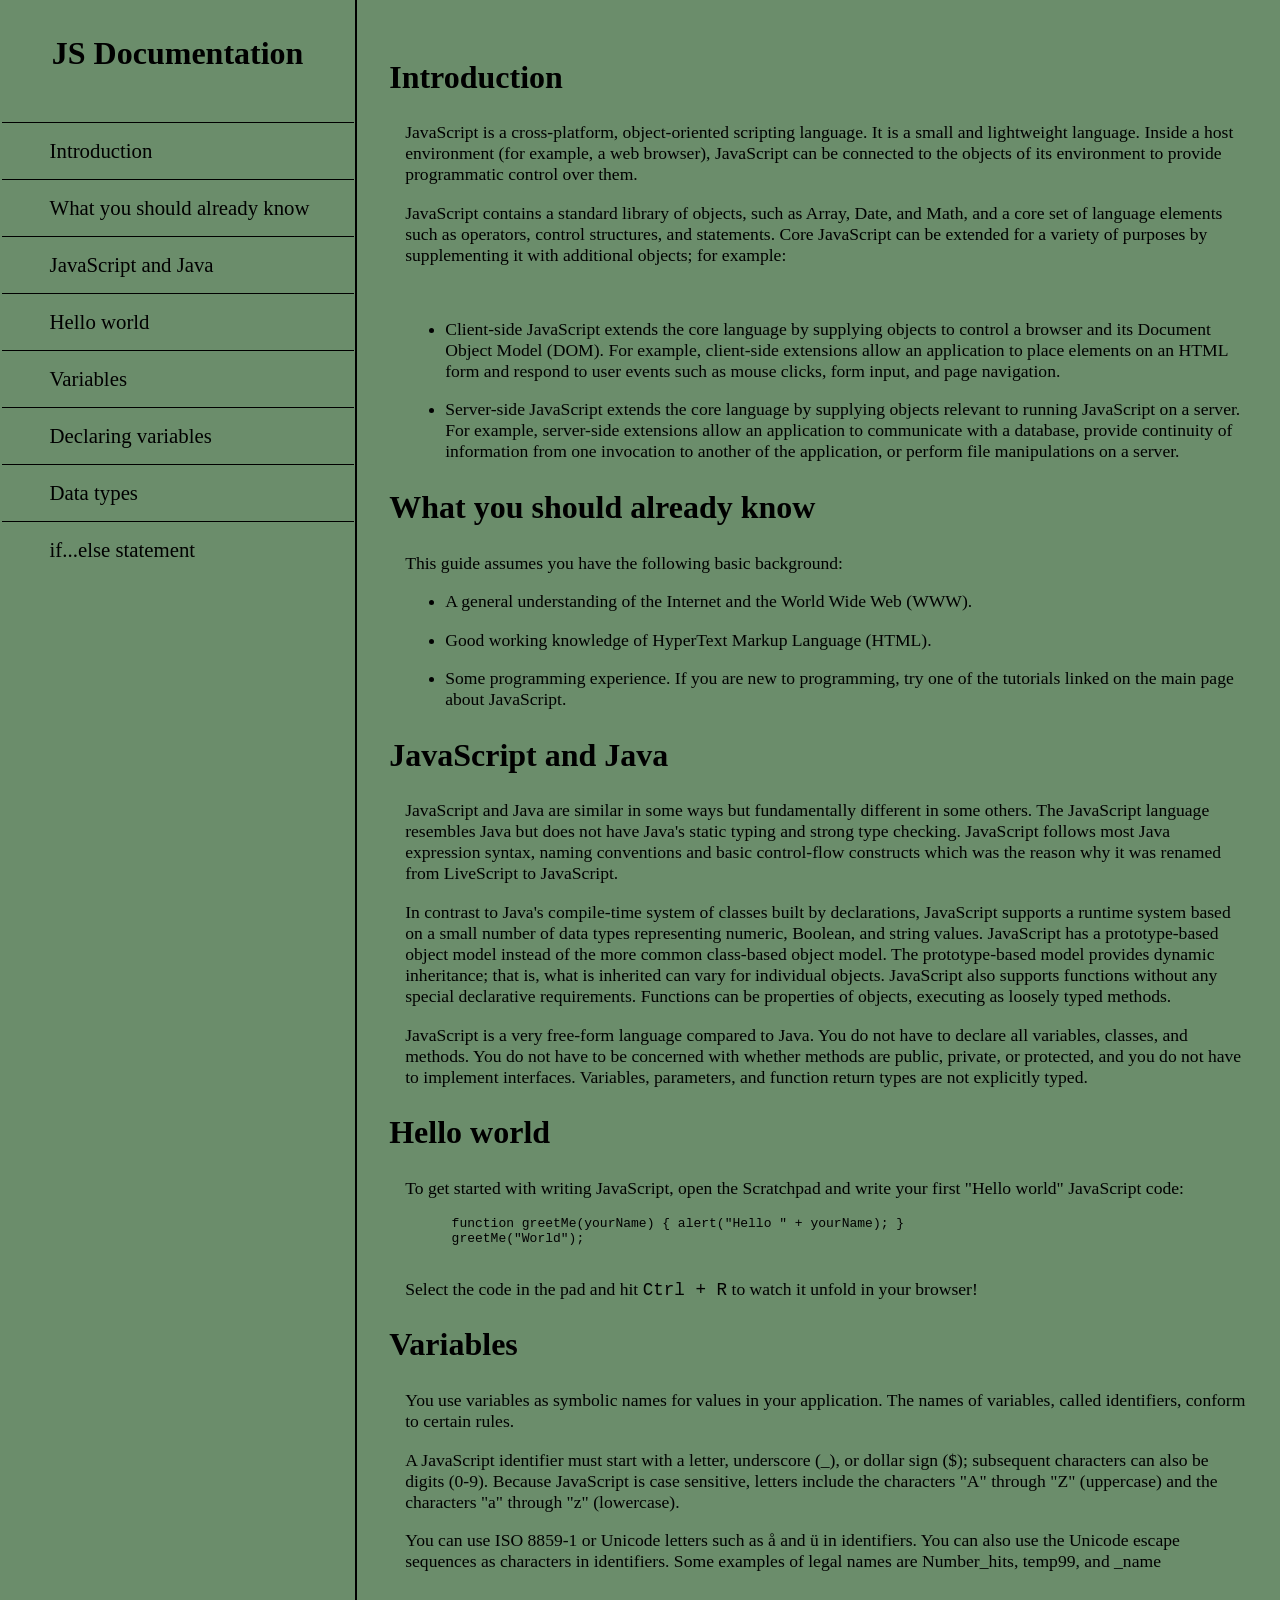
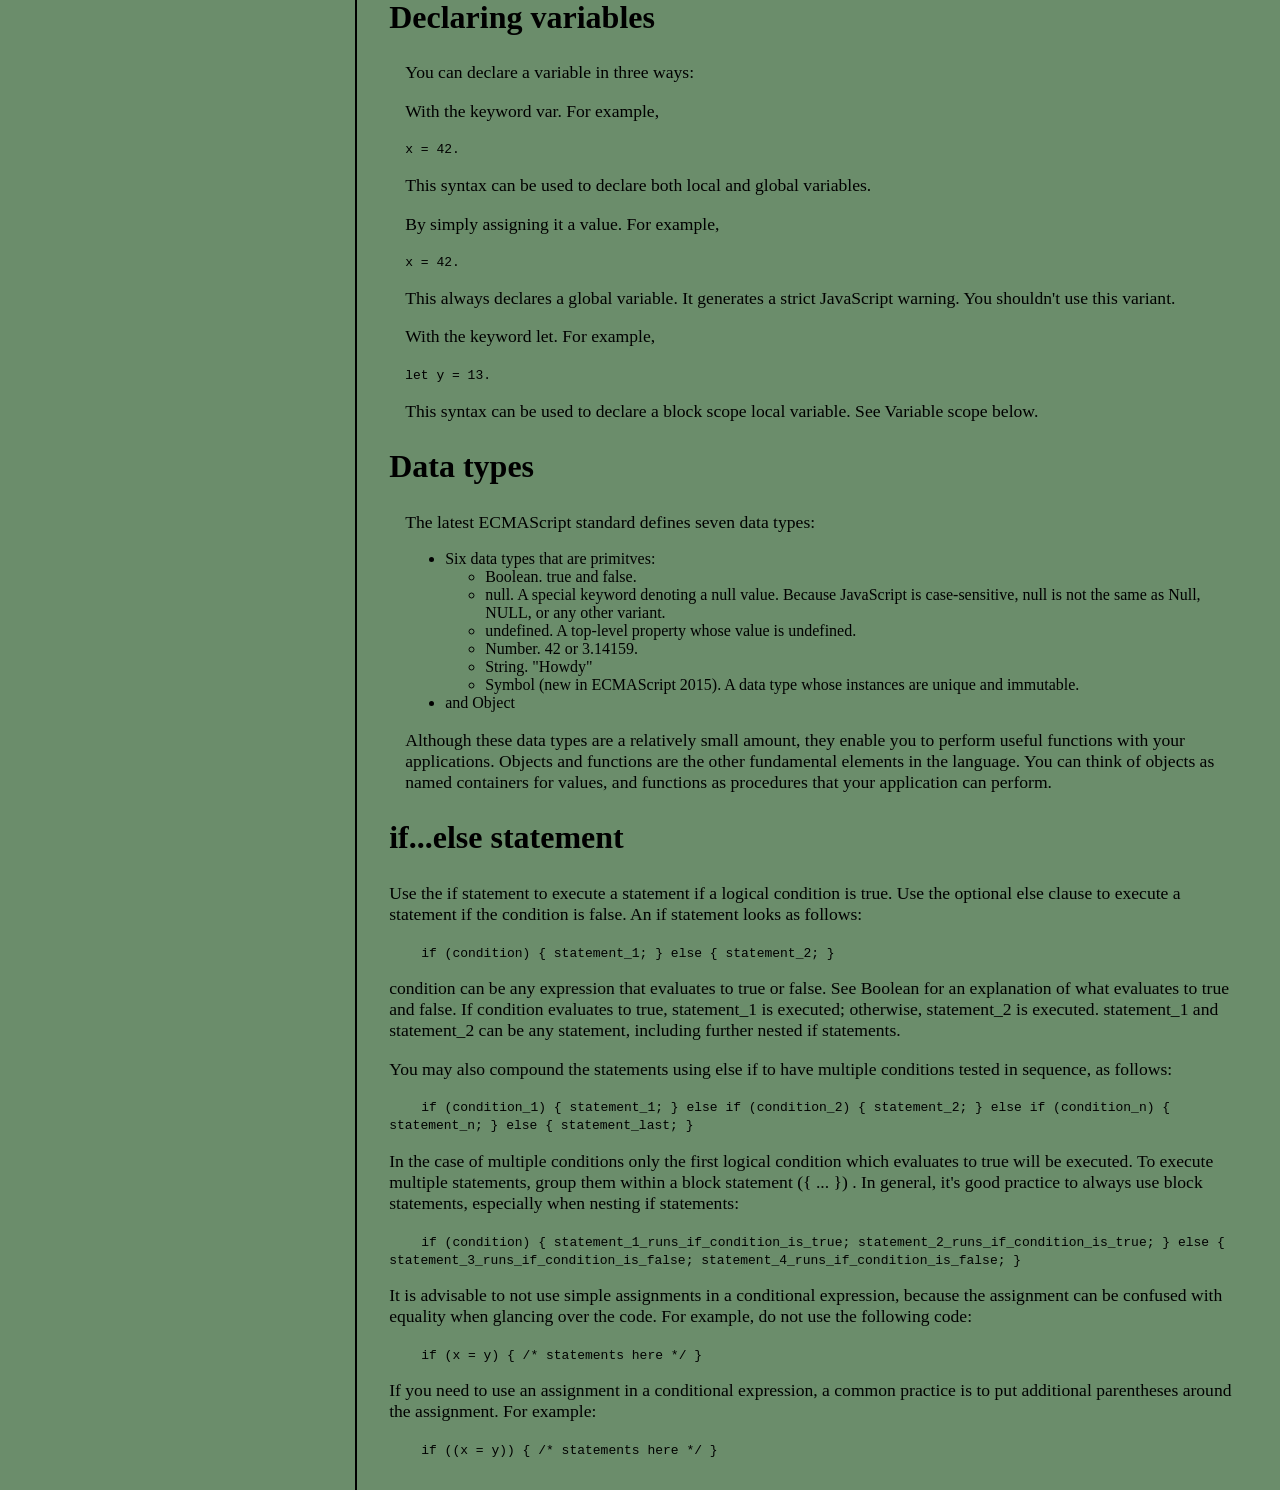
<file: Documentantion page/index.html>
<!DOCTYPE html>
<html lang="en">
<head>
    <link rel="stylesheet" href="style.css">
    <meta charset="UTF-8">
    <meta name="viewport" content="width=device-width, initial-scale=1.0">
    <title>Document</title>
</head>
<body>

    <nav id="navbar" class="nav">
        <div class="nav-bar">    
            <header><h1>JS Documentation</h1></header>
            <ul>
                <li><a class="nav-link" href="#Introduction">Introduction</a></li>
                <li><a class="nav-link" href="#What_you_should_already_know">What you should already know</a></li>
                <li><a class="nav-link" href="#JavaScript_and_Java">JavaScript and Java</a></li>
                <li><a class="nav-link" href="#Hello_world">Hello world</a></li>
                <li><a class="nav-link" href="#Variables">Variables</a></li>
                <li><a class="nav-link" href="#Declaring_variables">Declaring variables</a></li>
                <li><a class="nav-link" href="#Data_types">Data types</a></li>
                <li><a class="nav-link" href="#If...else_statement">if...else statement</a></li>
            </ul>
        </div>
    </nav>

    <main class="main" id="main-doc">
        <section id="Introduction" class="main-section" >
            <header id="intro-header"><h1>Introduction</h1></header>
            <div class="main-p">
                <p>JavaScript is a cross-platform, object-oriented scripting language. It is a small and lightweight language. Inside a host environment (for example, a web browser), JavaScript can be connected to the objects of its environment to provide programmatic control over them.</p>
                <p>JavaScript contains a standard library of objects, such as Array, Date, and Math, and a core set of language elements such as operators, control structures, and statements. Core JavaScript can be extended for a variety of purposes by supplementing it with additional objects; for example:</p><br>
            </div>
                <ul>
                    <li><p>Client-side JavaScript extends the core language by supplying objects to control a browser and its Document Object Model (DOM). For example, client-side extensions allow an application to place elements on an HTML form and respond to user events such as mouse clicks, form input, and page navigation.</p>
                    </li>
                    <li><p>Server-side JavaScript extends the core language by supplying objects relevant to running JavaScript on a server. For example, server-side extensions allow an application to communicate with a database, provide continuity of information from one invocation to another of the application, or perform file manipulations on a server.</p>
                    </li>    
                </ul>
        </section>
        <section id="What_you_should_already_know" class="main-section">
            <header id="wysak-header"><h1>What you should already know</h1></header>
                <p class="main-p">This guide assumes you have the following basic background:</p>
                <ul>
                    <li><p>A general understanding of the Internet and the World Wide Web (WWW).</p></li>
                    <li><p>Good working knowledge of HyperText Markup Language (HTML).</p></li>
                    <li><p>Some programming experience. If you are new to programming, try one of the tutorials linked on the main page about JavaScript.</p></li>
                </ul>
        </section>
        <section id="JavaScript_and_Java" class="main-section">
            <header id="jsandjava-header"><h1>JavaScript and Java</h1></header>
            <div class="main-p">
                <p>JavaScript and Java are similar in some ways but fundamentally different in some others. The JavaScript language resembles Java but does not have Java's static typing and strong type checking. JavaScript follows most Java expression syntax, naming conventions and basic control-flow constructs which was the reason why it was renamed from LiveScript to JavaScript.</p>
                <p>In contrast to Java's compile-time system of classes built by declarations, JavaScript supports a runtime system based on a small number of data types representing numeric, Boolean, and string values. JavaScript has a prototype-based object model instead of the more common class-based object model. The prototype-based model provides dynamic inheritance; that is, what is inherited can vary for individual objects. JavaScript also supports functions without any special declarative requirements. Functions can be properties of objects, executing as loosely typed methods.</p>
                <p>JavaScript is a very free-form language compared to Java. You do not have to declare all variables, classes, and methods. You do not have to be concerned with whether methods are public, private, or protected, and you do not have to implement interfaces. Variables, parameters, and function return types are not explicitly typed.</p>
            </div>
        </section>
        <section id="Hello_world" class="main-section">
            <header id="hello-header"><h1>Hello world</h1></header>
                <p class="main-p">To get started with writing JavaScript, open the Scratchpad and write your first "Hello world" JavaScript code:</p>
                <pre>
        <code>function greetMe(yourName) { alert("Hello " + yourName); }
        greetMe("World");</code>
                </pre>
                <p class="main-p">Select the code in the pad and hit <kbd>Ctrl + R</kbd> to watch it unfold in your browser!</p>
        </section>
        <section id="Variables" class="main-section">
            <header id="variables-header"><h1>Variables</h1></header>
                <div class="main-p">
                    <p>You use variables as symbolic names for values in your application. The names of variables, called identifiers, conform to certain rules.</p>
                    <p>A JavaScript identifier must start with a letter, underscore (_), or dollar sign ($); subsequent characters can also be digits (0-9). Because JavaScript is case sensitive, letters include the characters "A" through "Z" (uppercase) and the characters "a" through "z" (lowercase).</p>
                    <p>You can use ISO 8859-1 or Unicode letters such as å and ü in identifiers. You can also use the Unicode escape sequences as characters in identifiers. Some examples of legal names are Number_hits, temp99, and _name</p>
                </div>
        </section>
        <section id="Declaring_variables" class="main-section">
            <header id="declaring-header"><h1>Declaring variables</h1></header>
                <div class="main-p declaring-code">
                    <p>You can declare a variable in three ways:</p>
                    <p>With the keyword var. For example,</p>
                    <code>x = 42.</code>
                    <p>This syntax can be used to declare both local and global variables.</p>
                    <p>By simply assigning it a value. For example,</p>
                    <code>x = 42.</code>
                    <p>This always declares a global variable. It generates a strict JavaScript warning. You shouldn't use this variant.</p>
                    <p>With the keyword let. For example,</p>
                    <code>let y = 13.</code>
                    <p>This syntax can be used to declare a block scope local variable. See Variable scope below.</p>
                </div>
        </section>
        <section id="Data_types" class="main-section">
            <header id="data-header"><h1>Data types</h1></header>
                <p class="main-p">The latest ECMAScript standard defines seven data types:</p>
                <ul>
                    <li>Six data types that are primitves:
                        <ul>
                            <div class="dtypes-li">    
                                <li>Boolean. true and false.</li>
                                <li>null. A special keyword denoting a null value. Because JavaScript is case-sensitive, null is not the same as Null, NULL, or any other variant.</li>
                                <li>undefined. A top-level property whose value is undefined.</li>
                                <li>Number. 42 or 3.14159.</li>
                                <li>String. "Howdy"</li>
                                <li>Symbol (new in ECMAScript 2015). A data type whose instances are unique and immutable.</li>
                            </div>
                        </ul>
                    </li>
                    <li>and Object</li>
                </ul>
                <p class="main-p">Although these data types are a relatively small amount, they enable you to perform useful functions with your applications. Objects and functions are the other fundamental elements in the language. You can think of objects as named containers for values, and functions as procedures that your application can perform.</p>
        </section>
        <section id="If...else_statement" class="main-section">
            <header id="if-header"><h1>if...else statement</h1></header>
                <div class="main=p main-code">
                    <p>Use the if statement to execute a statement if a logical condition is true. Use the optional else clause to execute a statement if the condition is false. An if statement looks as follows:</p>
                    <code>if (condition) { statement_1; } else { statement_2; }</code>
                    <p>condition can be any expression that evaluates to true or false. See Boolean for an explanation of what evaluates to true and false. If condition evaluates to true, statement_1 is executed; otherwise, statement_2 is executed. statement_1 and statement_2 can be any statement, including further nested if statements.</p>
                    <p>You may also compound the statements using else if to have multiple conditions tested in sequence, as follows:</p>
                    <code>if (condition_1) { statement_1; } else if (condition_2) { statement_2;
                    } else if (condition_n) { statement_n; } else { statement_last; }
                    </code>
                    <p>In the case of multiple conditions only the first logical condition which evaluates to true will be executed. To execute multiple statements, group them within a block statement ({ ... }) . In general, it's good practice to always use block statements, especially when nesting if statements:</p>
                    <code>if (condition) { statement_1_runs_if_condition_is_true;
                        statement_2_runs_if_condition_is_true; } else {
                        statement_3_runs_if_condition_is_false;
                        statement_4_runs_if_condition_is_false; }
                    </code>
                    <p>It is advisable to not use simple assignments in a conditional expression, because the assignment can be confused with equality when glancing over the code. For example, do not use the following code:</p>
                    <code>if (x = y) { /* statements here */ }</code>
                    <p>If you need to use an assignment in a conditional expression, a common practice is to put additional parentheses around the assignment. For example:</p>
                    <code>if ((x = y)) { /* statements here */ }</code>
                </div>
        </section>
    </main>
    
</body>
<script src="https://cdn.freecodecamp.org/testable-projects-fcc/v1/bundle.js"></script>
</html>
</file>
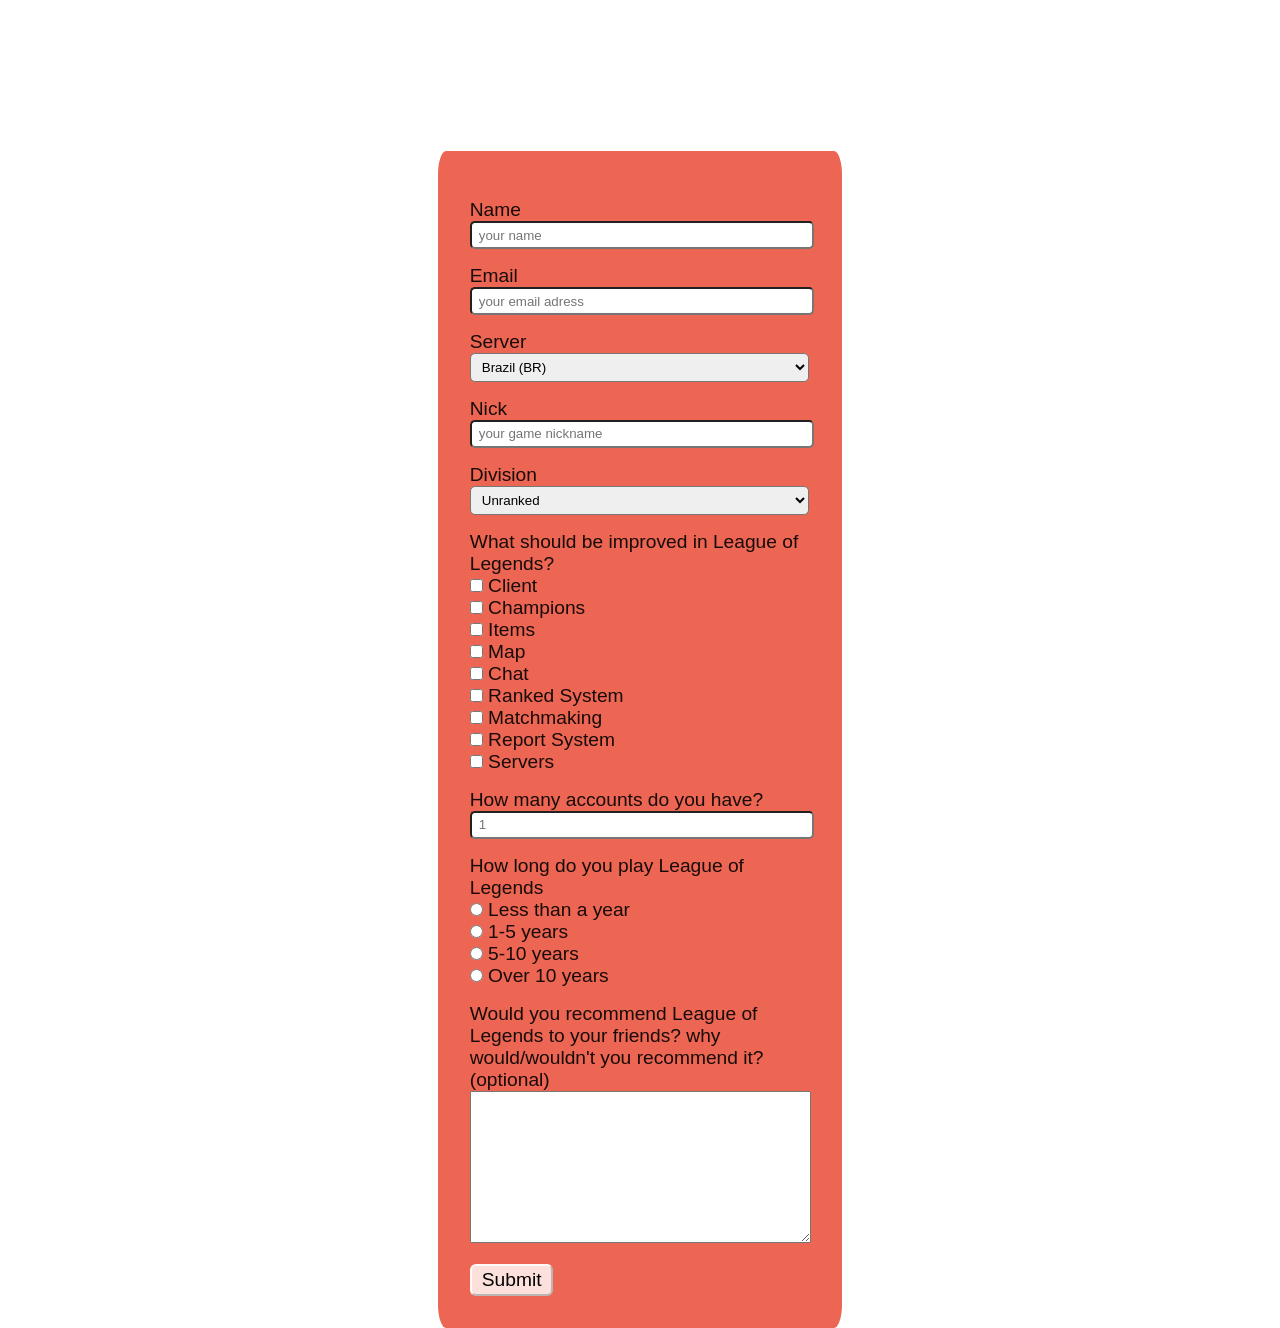
<file: League of Legends survey form/index.html>
<!DOCTYPE html>
<html lang="en">
<head>
    <link rel="stylesheet" href="style.css">
    <meta charset="UTF-8">  
    <meta name="viewport" content="width=device-width, initial-scale=1.0">
    <title>Survey Form</title>
</head>
<body>
    <main>
        <header>
            <h1 id="title">League of Legends survey</h1>
            <p id="description">This survey is for people with at least minor knowledge about League of Legends game</p>
        </header>

        <div class="form">
            <form id="survey-form">
                 <div class="name">   
                    <label for="name" id="name-label">Name</label><br>
                    <input type="name" id="name" name="name" placeholder="your name" required>
                </div>
                <div class="email">    
                    <label for="email" id="email-label">Email</label><br>
                    <input type="email" id="email" name="email" placeholder="your email adress" required>
                </div>
                <div class="server">
                    <label for="server">Server</label><br>
                    <select name="server" id="server">
                    <option value="BR">Brazil (BR)</option>
                    <option value="EUNE">Europe Nordic & East (EUNE)</option>
                    <option value="EUW">Europe West (EUW)</option>
                    <option value="LAN">Latin America North (LAN)</option>
                    <option value="LAS">Latin America South (LAS)	</option>
                    <option value="NA">North America (NA)</option>
                    <option value="OCE">Oceania (OCE)</option>
                    <option value="RU">Russia (RU)</option>
                    <option value="TR">Turkey (TR)</option>
                    <option value="JP">Japan (JP)</option>
                    <option value="PH">The Philippines (PH)</option>
                    <option value="SG">Singapore, Malaysia, and Indonesia (SG)</option>
                    <option value="TW">Taiwan, Hong Kong, and Macao (TW)</option>
                    <option value="VN">Vietnam (VN)</option>
                    <option value="TH">Thailand (TH)</option>
                    <option value="KR">Republic of Korea (KR)</option>
                    <option value="PBE">Public Beta Environment (PBE)</option>
                    <option value="CN">People's Republic of China (CN)</option>
                    </select>
                </div>
                <div class="nick">
                    <label for="nick">Nick</label><br>
                    <input type="text" id="nick" name="nick" placeholder="your game nickname">
                </div>
                <div class="division">   
                    <label for="division">Division</label><br>
                    <select name="division" id="dropdown">
                        <option value="unranked">Unranked</option>
                        <option value="iron">Iron</option>
                        <option value="bronze">Bronze</option>
                        <option value="silver">Silver</option>
                        <option value="Gold">Gold</option>
                        <option value="platinum">Platinum</option>
                        <option value="diamond">Diamond</option>
                        <option value="master">Master</option>
                        <option value="grandmaster">Grandmaster</option>
                        <option value="challenger">Challenger</option>    
                    </select>
                </div>
                <div class="improvements">
                    <label for="improvements">What should be improved in League of Legends?</label><br>
                    <input type="checkbox" id="client" name="client" value="client">
                    <label for="client">Client</label><br>
                    <input type="checkbox" id="champions" name="champions" value="champions">
                    <label for="champions">Champions</label><br>
                    <input type="checkbox" id="items" name="items" value="items">
                    <label for="items">Items</label><br>
                    <input type="checkbox" id="map" name="map" value="map">
                    <label for="map">Map</label><br>
                    <input type="checkbox" id="chat" name="chat" value="chat">
                    <label for="chat">Chat</label><br>
                    <input type="checkbox" id="ranked" name="ranked" value="ranked">
                    <label for="ranked">Ranked System</label><br>
                    <input type="checkbox" id="matchmaking" name="matchmaking" value="matchmaking">
                    <label for="matchmaking">Matchmaking</label><br>
                    <input type="checkbox" id="report" name="report" value="report">
                    <label for="report">Report System</label><br>
                    <input type="checkbox" id="servers" name="servers" value="servers">
                    <label for="servers">Servers</label><br>
                </div>
                <div class="accounts">
                    <label for="number" id="number-label">How many accounts do you have?</label><br>
                    <input type="number" id="number" name="accounts" min="1" max="50" placeholder="1" required>
                </div>
                <div class="years">
                    <label for="years">How long do you play League of Legends</label><br>
                    <input type="radio" name="years" id="less-than-one" value="Less than 1">
                    <label for="less-than-one">Less than a year</label><br>
                    <input type="radio" name="years" id="one-to-five" value="1-5">
                    <label for="one-to-five">1-5 years</label><br>
                    <input type="radio" name="years" id="five-to-ten" value="5-10">
                    <label for="five-to-ten">5-10 years</label><br>
                    <input type="radio" name="years" id="more-than-ten" value="over 10">
                    <label for="more-than-ten">Over 10 years</label><br>
                </div>
                <div class="recommend">
                    <label for="recommend">Would you recommend League of Legends to your friends? why would/wouldn't you recommend it? (optional)</label><br>
                    <textarea name="recommend" id="recommend" cols="70" rows="10"></textarea>
                </div>
                <div>
                    <button class="button" id="submit">Submit</button>
                </div>
                
            </form>
        </div>


    </main>   
<script src="https://cdn.freecodecamp.org/testable-projects-fcc/v1/bundle.js"></script>
</body>
</html>
</file>
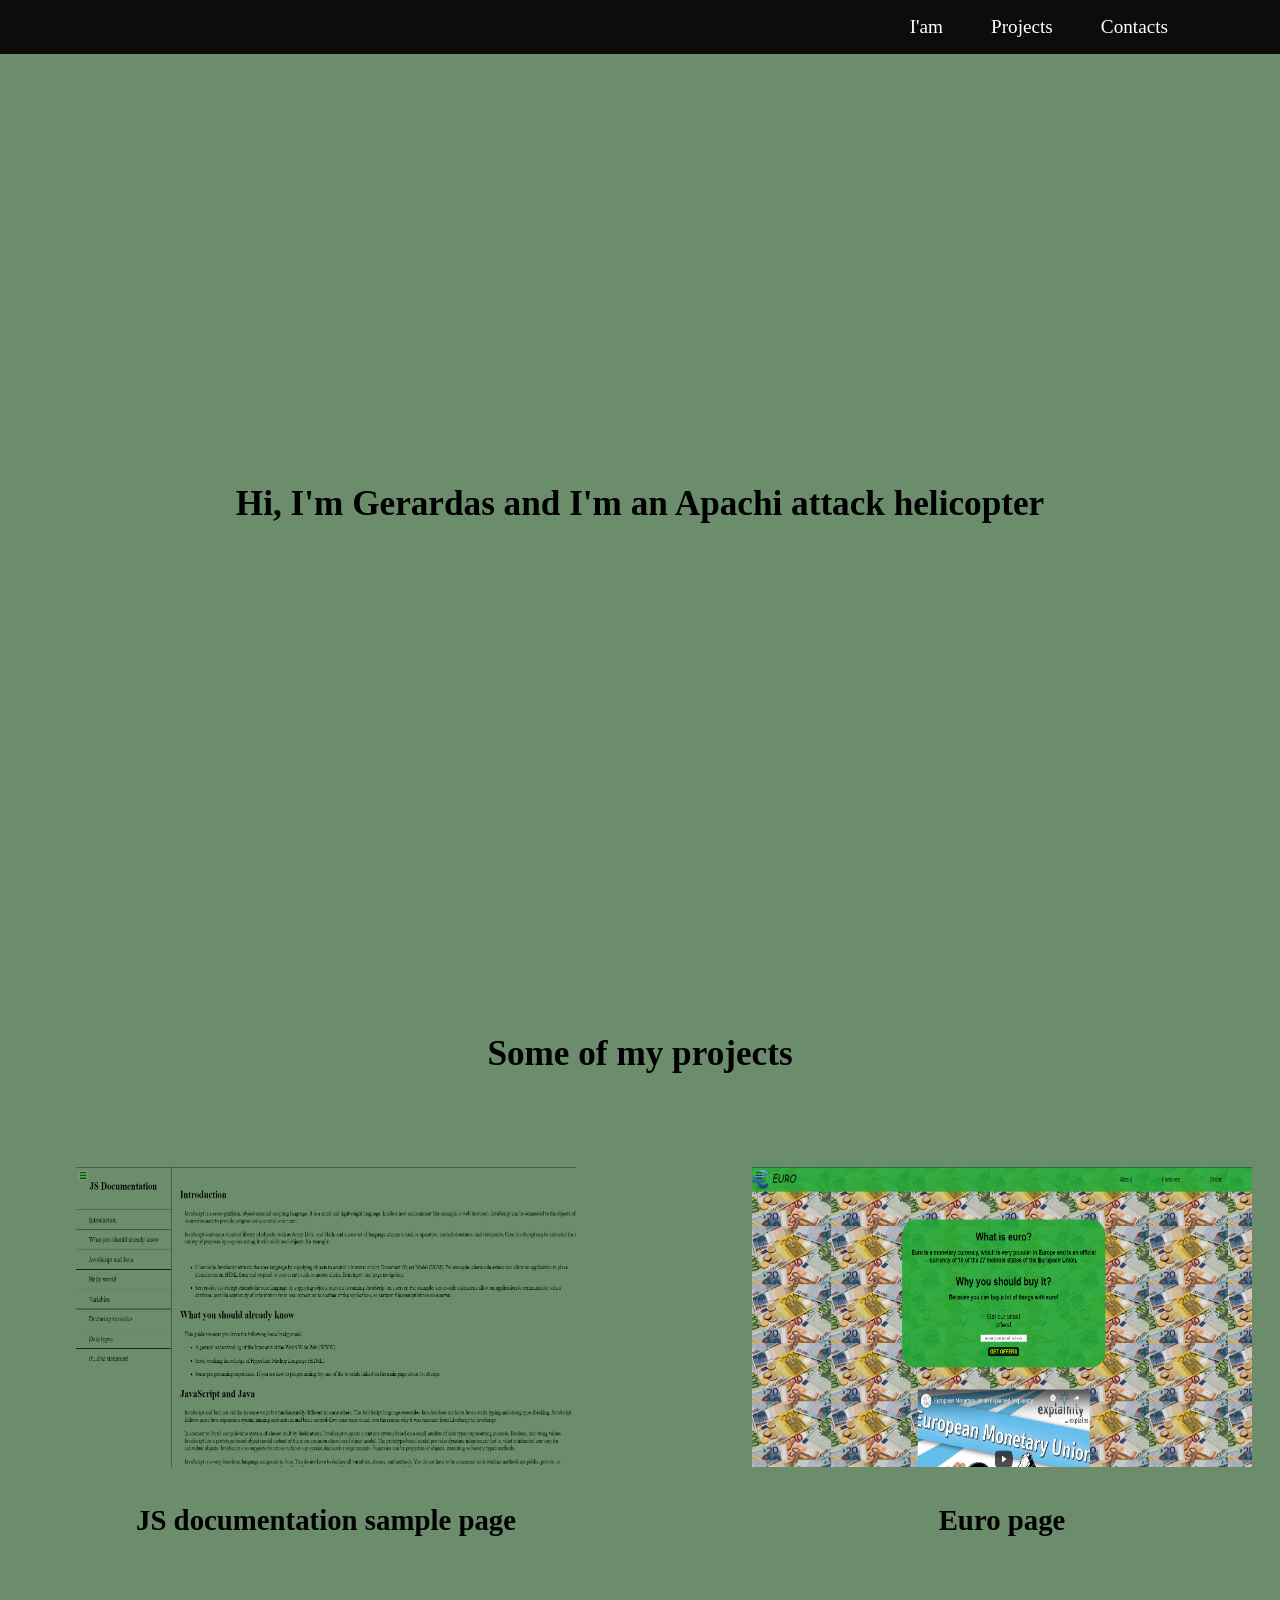
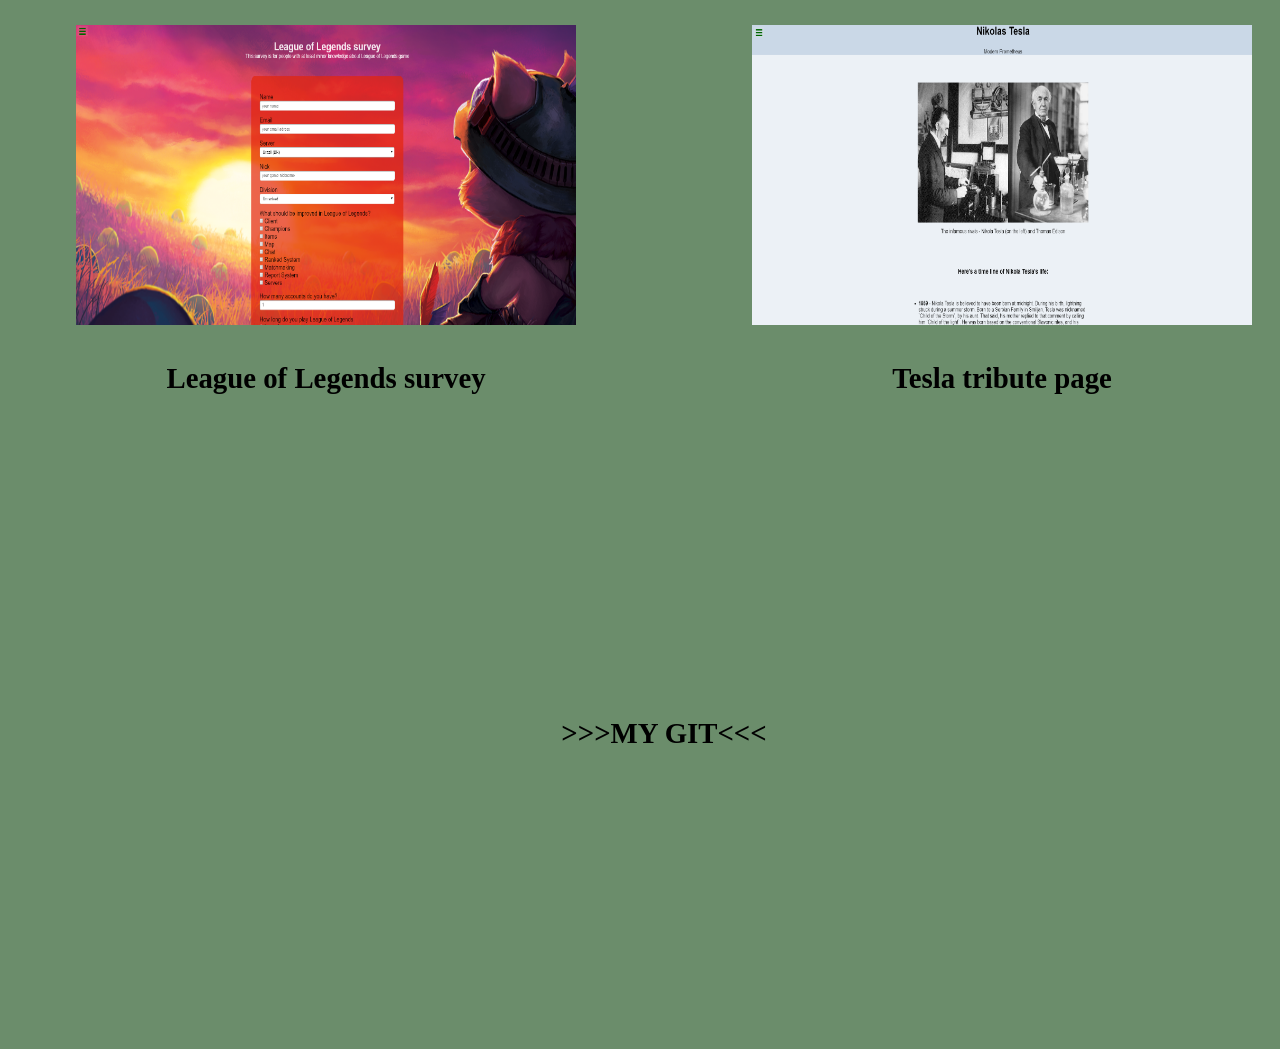
<file: Portfolio/index.html>
<!DOCTYPE html>
<html lang="en">
<head>
    <link rel="stylesheet" href="style.css">
    <meta charset="UTF-8">
    <meta name="viewport" content="width=device-width, initial-scale=1.0">
    <title>Document</title>
</head>
<body>
    <nav id="navbar">
        <ul>
            <li><a href="#welcome-section">I'am</a></li>
            <li><a href="#projects">Projects</a></li>
            <li><a href="#profile">Contacts</a></li>
        </ul>
    </nav>

    <section class="welcome" id="welcome-section">
        <h1>Hi, I'm Gerardas and I'm an Apachi attack helicopter</h1>
    </section>

    <section class="projects" id="projects">
        <h1>Some of my projects</h1>
        <div class="img1 project-tile">
            <div class="img">
                <a href="https://codepen.io/Gercius/full/MWwxXYy" target="_blank"><img src="/Portfolio/img/documentation.png" alt="JS documentation sample page"></a>
                <a href="https://codepen.io/Gercius/full/MWwxXYy" target="_blank"><h2>JS documentation sample page</h2></a>
            </div>
            <div class="img">
                <a href="https://codepen.io/Gercius/full/MWwLYqe"target="_blank"><img src="/Portfolio/img/euro.png" alt="euro page"></a>
                <a href="https://codepen.io/Gercius/full/MWwLYqe"target="_blank"><h2>Euro page</h2></a>
            </div>
        </div>
        <div class="img2">
            <div class="img">
                <a href="https://codepen.io/Gercius/full/abOPdxG" target="_blank"><img src="/Portfolio/img/survey.png" alt="league of legends survey page"></a>
                <a href="https://codepen.io/Gercius/full/abOPdxG" target="_blank"><h2>League of Legends survey</h2></a>
            </div>
            <div class="img">
                <a href="https://codepen.io/Gercius/full/dyorryL" target="_blank"><img src="/Portfolio/img/tesla.png" alt="tesla tribute page"></a>
                <a href="https://codepen.io/Gercius/full/dyorryL" target="_blank"><h2>Tesla tribute page</h2></a>
            </div>
        </div>
    </section>
    
    <section class="profile" id="profile"> 
        <a id="profile-link" href="https://github.com/Gerciokas" target="_blank"><h1>>>>My git<<<</h1></a>
    </section>
</body>
<script src="https://cdn.freecodecamp.org/testable-projects-fcc/v1/bundle.js"></script>
</html>
</file>
<file: Documentantion page/style.css>
html {
  background-color: rgba(9, 65, 9, 0.6);
}

body {
  margin: 0;
  padding: 0;
  display: -webkit-box;
  display: -ms-flexbox;
  display: flex;
}

nav {
  width: 40rem;
  display: -webkit-box;
  display: -ms-flexbox;
  display: flex;
  border-right: 2px solid black;
}

.nav-bar {
  width: 22.2rem;
  height: 30rem;
  display: -webkit-box;
  display: -ms-flexbox;
  display: flex;
  -webkit-box-orient: vertical;
  -webkit-box-direction: normal;
      -ms-flex-direction: column;
          flex-direction: column;
  -webkit-box-align: center;
      -ms-flex-align: center;
          align-items: center;
  position: -webkit-sticky;
  position: sticky;
  top: 0;
}

.nav-bar h1 {
  padding: 0.5rem;
  font-size: 2rem;
}

.nav-bar ul {
  padding-left: 0;
}

.nav-bar ul li {
  width: 20rem;
  padding: 1rem;
  border-top: solid black 1px;
  list-style: none;
}

.nav-bar ul li a {
  margin-left: 2rem;
  font-size: 1.3rem;
  text-decoration: none;
  list-style: none;
  color: black;
}

.main {
  margin: 2rem;
}

.main h1 {
  font-size: 2rem;
}

.main p {
  font-size: 1.1rem;
}

.main-p {
  margin-left: 1rem;
}

.main ul {
  margin-left: 1rem;
}

.main-code code {
  margin-left: 2rem;
}

.dtypes-li {
  margin-left: -1rem;
}

@media only screen and (max-width: 600px) {
  body {
    font-family: Cambria, Cochin, Georgia, Times, 'Times New Roman', serif;
  }
}
/*# sourceMappingURL=style.css.map */
</file>
<file: League of Legends survey form/style.css>
* {
  padding: 0;
  margin: 0;
  font-family: Arial, Helvetica, sans-serif;
}

main {
  background-image: url(https://images4.alphacoders.com/600/600528.png);
  background-size: cover;
  display: -webkit-box;
  display: -ms-flexbox;
  display: flex;
  -webkit-box-orient: vertical;
  -webkit-box-direction: normal;
      -ms-flex-direction: column;
          flex-direction: column;
  -webkit-box-align: center;
      -ms-flex-align: center;
          align-items: center;
}

header {
  color: rgba(255, 255, 255, 0.9);
  margin-top: 3rem;
  display: -webkit-box;
  display: -ms-flexbox;
  display: flex;
  -webkit-box-orient: vertical;
  -webkit-box-direction: normal;
      -ms-flex-direction: column;
          flex-direction: column;
  -webkit-box-align: center;
      -ms-flex-align: center;
          align-items: center;
}

form {
  font-size: 1.2rem;
  background-color: rgba(228, 37, 11, 0.7);
  color: rgba(0, 0, 0, 0.9);
  padding: 2rem;
  width: 26.6vw;
  margin-top: 3rem;
  display: -webkit-box;
  display: -ms-flexbox;
  display: flex;
  -webkit-box-orient: vertical;
  -webkit-box-direction: normal;
      -ms-flex-direction: column;
          flex-direction: column;
  border-radius: 2%;
}

form div {
  margin-top: 1rem;
}

.name input,
.email input,
.nick input,
.accounts input {
  border-radius: 5px;
  height: 1.5rem;
  width: 26vw;
  padding-left: 7px;
}

.server select,
.division select {
  border-radius: 5px;
  height: 1.8rem;
  padding-left: 7px;
  width: 26.5vw;
}

.button {
  background-color: rgba(255, 255, 255, 0.8);
  padding: 3px 10px;
  border-radius: 6px;
  font-size: 1.2rem;
  border-color: rgba(255, 255, 255, 0.8);
}

.recommend textarea {
  width: 26.5vw;
}
/*# sourceMappingURL=style.css.map */
</file>
<file: Portfolio/style.css>
body {
  margin: 0;
  padding: 0;
  background-color: rgba(9, 65, 9, 0.6);
}

nav {
  position: -webkit-sticky;
  position: sticky;
  background-color: rgba(0, 0, 0, 0.904);
  width: 100%;
  top: 0;
  display: -webkit-box;
  display: -ms-flexbox;
  display: flex;
  -webkit-box-pack: end;
      -ms-flex-pack: end;
          justify-content: flex-end;
}

nav ul {
  margin-right: 7rem;
  display: -webkit-box;
  display: -ms-flexbox;
  display: flex;
}

nav li {
  list-style: none;
}

a {
  font-size: 1.2rem;
  margin-left: 3rem;
  text-decoration: none;
  color: white;
}

.welcome {
  height: 100vh;
  display: -webkit-box;
  display: -ms-flexbox;
  display: flex;
  -webkit-box-pack: center;
      -ms-flex-pack: center;
          justify-content: center;
  -webkit-box-align: center;
      -ms-flex-align: center;
          align-items: center;
}

.welcome h1 {
  font-size: 2.2rem;
}

.projects {
  display: -webkit-box;
  display: -ms-flexbox;
  display: flex;
  -webkit-box-orient: vertical;
  -webkit-box-direction: normal;
      -ms-flex-direction: column;
          flex-direction: column;
  -webkit-box-align: center;
      -ms-flex-align: center;
          align-items: center;
}

.projects h1 {
  font-size: 2.2rem;
  margin-top: 5rem;
}

.projects h2 {
  text-decoration: none;
  margin-top: -2rem;
  color: black;
}

.projects .img1,
.img2 {
  display: -webkit-box;
  display: -ms-flexbox;
  display: flex;
}

.projects img {
  margin: 4rem;
  width: 500px;
  height: 300px;
}

.img {
  display: -webkit-box;
  display: -ms-flexbox;
  display: flex;
  -webkit-box-orient: vertical;
  -webkit-box-direction: normal;
      -ms-flex-direction: column;
          flex-direction: column;
  -webkit-box-align: center;
      -ms-flex-align: center;
          align-items: center;
}

.profile {
  height: 70vh;
  display: -webkit-box;
  display: -ms-flexbox;
  display: flex;
  -webkit-box-pack: center;
      -ms-flex-pack: center;
          justify-content: center;
  -webkit-box-align: center;
      -ms-flex-align: center;
          align-items: center;
}

.profile h1 {
  text-transform: uppercase;
  color: black;
}

@media only screen and (max-width: 600px) {
  body {
    background-color: red;
  }
}
/*# sourceMappingURL=style.css.map */
</file>
